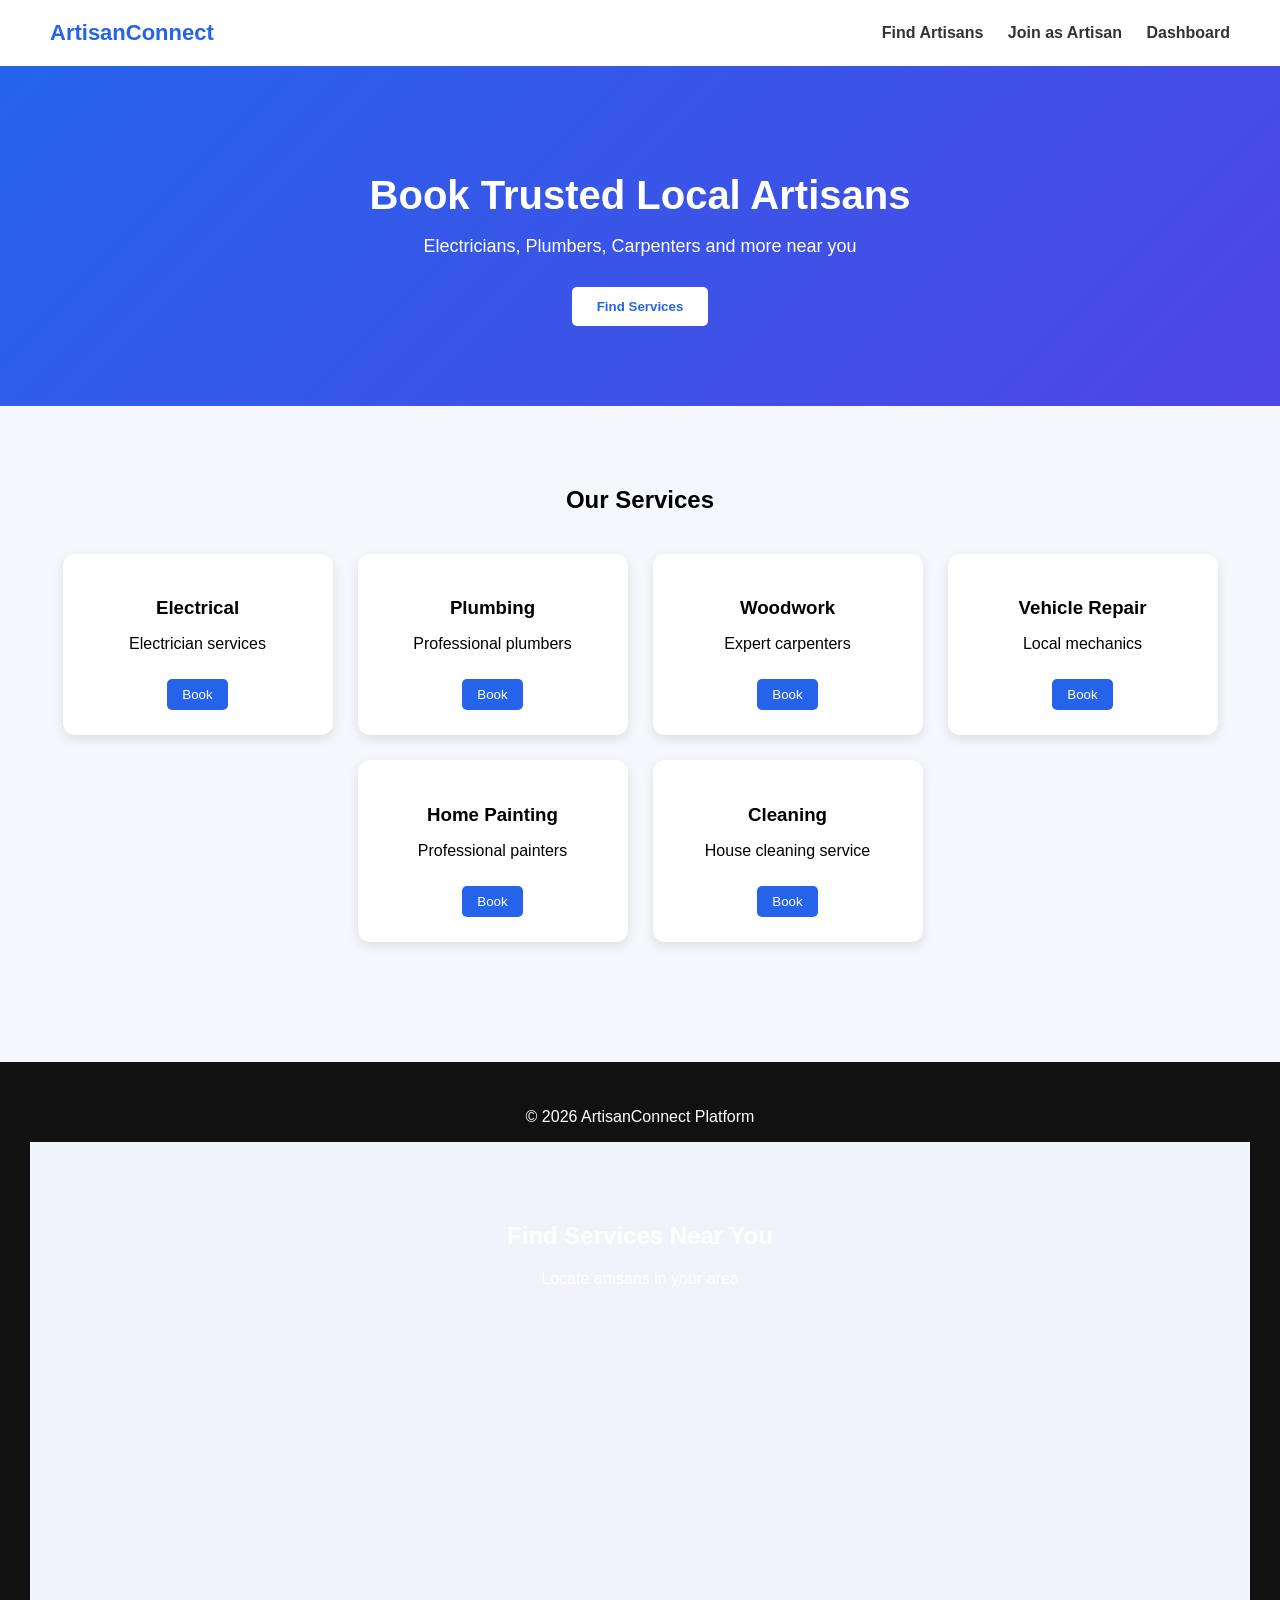
<file: index.html>
<!DOCTYPE html>
<html>
<head>

<title>Local Artisan Services</title>

<style>

body{
font-family:Arial;
margin:0;
background:#f5f7fb;
}

header{
display:flex;
justify-content:space-between;
align-items:center;
padding:20px 50px;
background:white;
box-shadow:0 2px 10px rgba(0,0,0,0.1);
}

.logo{
font-size:22px;
font-weight:bold;
color:#2563eb;
}

nav a{
margin-left:20px;
text-decoration:none;
color:#333;
font-weight:bold;
}

.hero{
text-align:center;
padding:80px 20px;
background:linear-gradient(135deg,#2563eb,#4f46e5);
color:white;
}

.hero h1{
font-size:40px;
margin-bottom:10px;
}

.hero p{
font-size:18px;
margin-bottom:30px;
}

.hero button{
padding:12px 25px;
border:none;
background:white;
color:#2563eb;
font-weight:bold;
border-radius:5px;
cursor:pointer;
}

.services{
padding:60px 40px;
text-align:center;
}

.services h2{
margin-bottom:40px;
}

.cards{
display:flex;
flex-wrap:wrap;
justify-content:center;
gap:25px;
}

.card{
background:white;
padding:25px;
width:220px;
border-radius:12px;
box-shadow:0 4px 12px rgba(0,0,0,0.1);
transition:0.3s;
}

.card:hover{
transform:translateY(-5px);
}

.card h3{
margin-bottom:10px;
}

.card button{
margin-top:10px;
background:#2563eb;
color:white;
border:none;
padding:8px 15px;
border-radius:5px;
cursor:pointer;
}

footer{
text-align:center;
padding:30px;
background:#111;
color:white;
margin-top:60px;
}

</style>

</head>

<body>

<header>

<div class="logo">ArtisanConnect</div>

<nav>
<a href="artisans.html">Find Artisans</a>
<a href="register-artisan.html">Join as Artisan</a>
<a href="artisan-dashboard.html">Dashboard</a>
</nav>

</header>


<div class="hero">

<h1>Book Trusted Local Artisans</h1>

<p>Electricians, Plumbers, Carpenters and more near you</p>

<a href="artisans.html">
<button>Find Services</button>
</a>

</div>


<div class="services">

<h2>Our Services</h2>

<div class="cards">

<div class="card">
<h3>Electrical</h3>
<p>Electrician services</p>
<a href="booking.html?service=Electrician">
<button>Book</button>
</a>
</div>

<div class="card">
<h3>Plumbing</h3>
<p>Professional plumbers</p>
<a href="booking.html?service=Plumber">
<button>Book</button>
</a>
</div>

<div class="card">
<h3>Woodwork</h3>
<p>Expert carpenters</p>
<a href="booking.html?service=Carpenter">
<button>Book</button>
</a>
</div>

<div class="card">
<h3>Vehicle Repair</h3>
<p>Local mechanics</p>
<a href="booking.html?service=Mechanic">
<button>Book</button>
</a>
</div>

<div class="card">
<h3>Home Painting</h3>
<p>Professional painters</p>
<a href="booking.html?service=Painter">
<button>Book</button>
</a>
</div>

<div class="card">
<h3>Cleaning</h3>
<p>House cleaning service</p>
<a href="booking.html?service=House Cleaner">
<button>Book</button>
</a>
</div>

</div>

</div>


<footer>

<p>© 2026 ArtisanConnect Platform</p>

<section style="padding:60px 40px;text-align:center;background:#f0f3fa;">

<h2>Find Services Near You</h2>

<p>Locate artisans in your area</p>

<iframe
src="https://www.google.com/maps?q=local+services+near+me&output=embed"
width="90%"
height="350"
style="border:0;border-radius:10px;">
</iframe>

</section>

</footer>

</body>
</html>
</file>
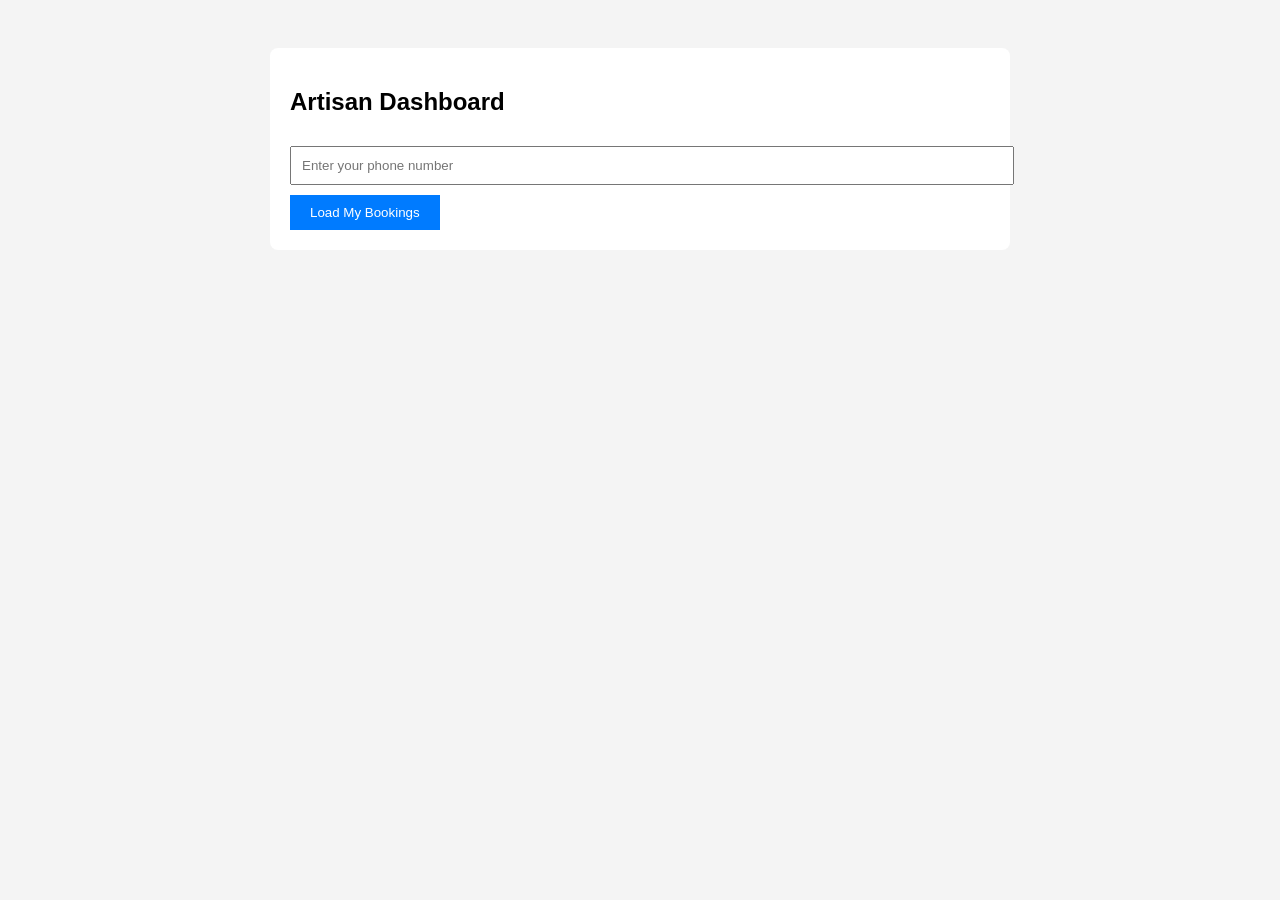
<file: artisan-dashboard.html>
<!DOCTYPE html>
<html>
<head>
<title>Artisan Dashboard</title>

<style>
body{
font-family: Arial;
background:#f4f4f4;
padding:40px;
}

.container{
max-width:700px;
margin:auto;
background:white;
padding:20px;
border-radius:8px;
}

input{
width:100%;
padding:10px;
margin:10px 0;
}

button{
padding:10px 20px;
background:#007bff;
color:white;
border:none;
cursor:pointer;
}

.booking{
border:1px solid #ddd;
padding:10px;
margin-top:10px;
}
</style>

</head>

<body>

<div class="container">

<h2>Artisan Dashboard</h2>

<input id="artisanPhone" placeholder="Enter your phone number">

<button onclick="loadBookings()">Load My Bookings</button>

<div id="bookingList"></div>

</div>

<script>

function loadBookings(){

let phone = document.getElementById("artisanPhone").value;

let bookings = JSON.parse(localStorage.getItem("bookings")) || [];

let filtered = bookings.filter(function(b){
return b.artisanPhone === phone;
});

let container = document.getElementById("bookingList");

container.innerHTML = "";

if(filtered.length === 0){
container.innerHTML = "<p>No bookings found</p>";
return;
}

filtered.forEach(function(b){

container.innerHTML += `
<div class="booking">
<p><b>Customer:</b> ${b.customerName}</p>
<p><b>Phone:</b> ${b.phone}</p>
<p><b>Service:</b> ${b.service}</p>
<p><b>Date:</b> ${b.date}</p>
<p><b>Time:</b> ${b.time}</p>
</div>
`;

});

}

</script>

</body>
</html>
</file>
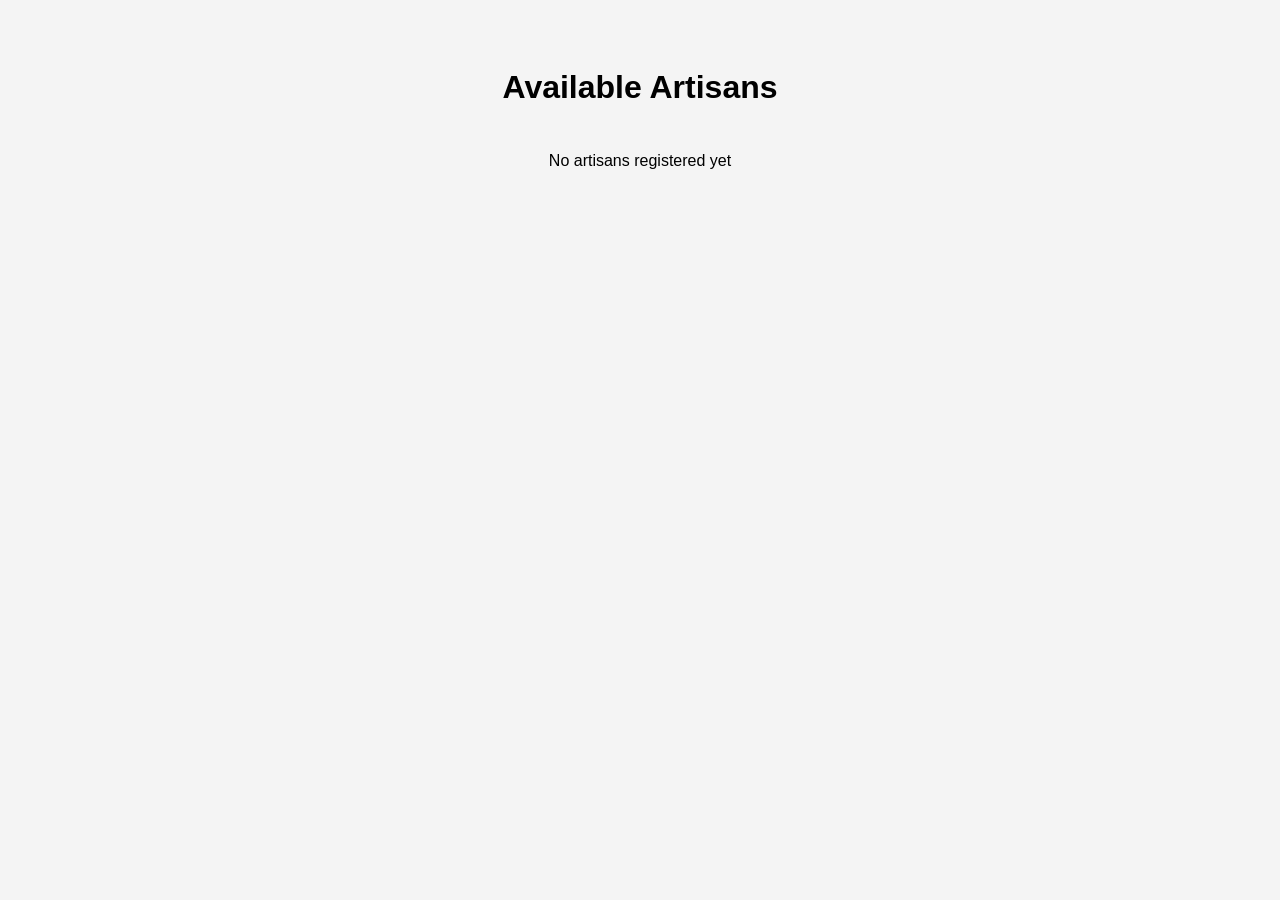
<file: artisans.html>
<!DOCTYPE html>
<html>
<head>
<title>Available Artisans</title>

<style>

body{
font-family:Arial;
background:#f4f4f4;
padding:40px;
}

h1{
text-align:center;
}

.container{
display:flex;
flex-wrap:wrap;
gap:20px;
justify-content:center;
margin-top:30px;
}

.card{
background:white;
padding:20px;
border-radius:10px;
width:220px;
box-shadow:0 4px 10px rgba(0,0,0,0.1);
text-align:center;
}

button{
background:#0077ff;
color:white;
border:none;
padding:10px;
cursor:pointer;
border-radius:5px;
}

</style>

</head>

<body>

<h1>Available Artisans</h1>

<div class="container" id="artisanList"></div>


<script>

let artisans = JSON.parse(localStorage.getItem("artisans")) || []

let list = document.getElementById("artisanList")

if(artisans.length===0){

list.innerHTML="<p>No artisans registered yet</p>"

}

artisans.forEach(a=>{

list.innerHTML += `

<div class="card">

<h3>${a.name}</h3>

<p><b>Service:</b> ${a.service}</p>

<p><b>Location:</b> ${a.location}</p>

<p><b>Phone:</b> ${a.phone}</p>

<a href="booking.html?artisan=${a.phone}">

<button>Book Service</button>

</a>

</div>

`

})

</script>

</body>
</html>
</file>
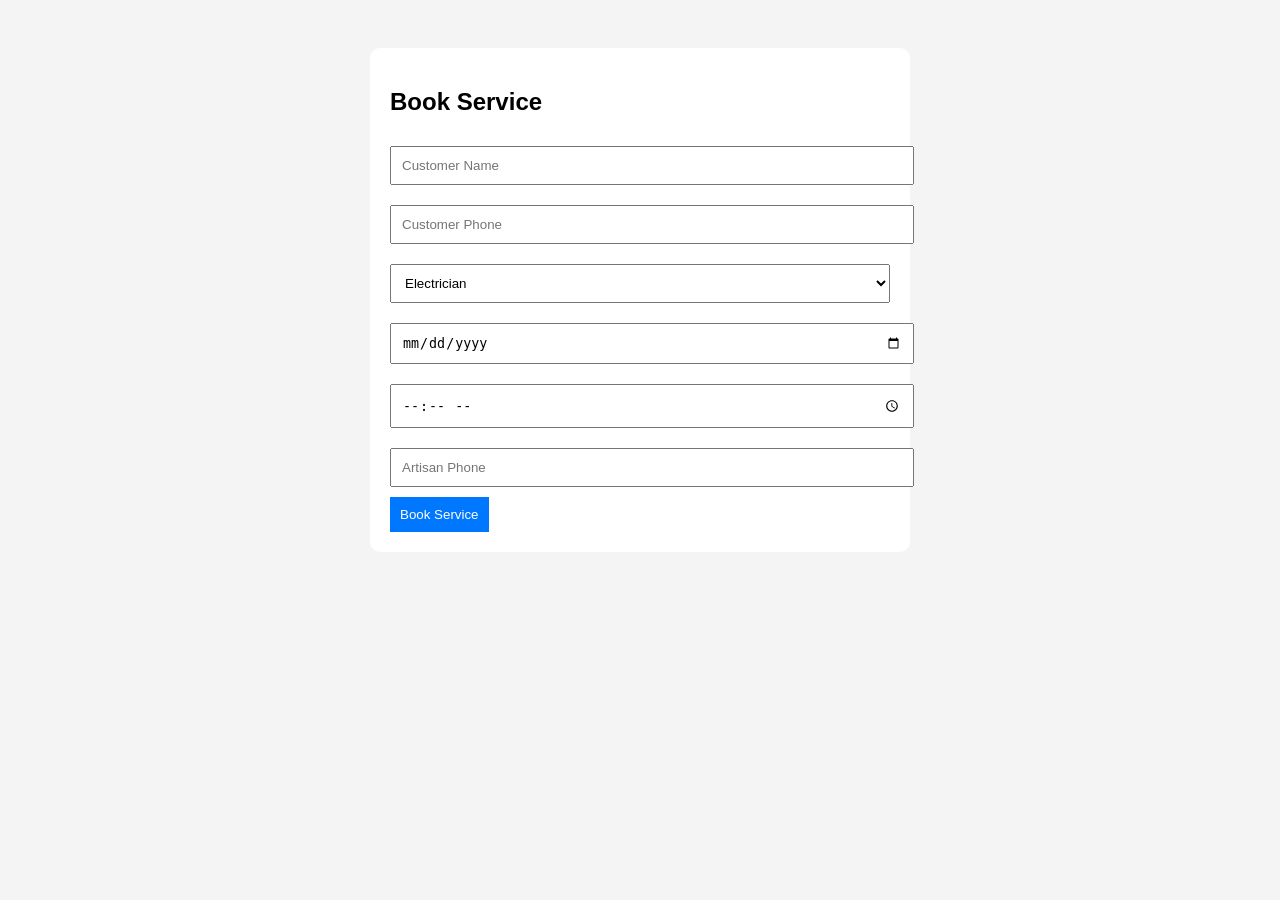
<file: booking.html>
<!DOCTYPE html>
<html>
<head>
<title>Book Service</title>

<style>

body{
font-family:Arial;
background:#f4f4f4;
padding:40px;
}

.container{
background:white;
max-width:500px;
margin:auto;
padding:20px;
border-radius:10px;
}

input,select{
width:100%;
padding:10px;
margin:10px 0;
}

button{
background:#0077ff;
color:white;
border:none;
padding:10px;
cursor:pointer;
}

</style>

</head>

<body>

<div class="container">

<h2>Book Service</h2>

<input id="name" placeholder="Customer Name">

<input id="phone" placeholder="Customer Phone">

<select id="service">

<option>Electrician</option>
<option>Plumber</option>
<option>Carpenter</option>
<option>Mechanic</option>
<option>Painter</option>
<option>House Cleaner</option>

</select>

<input type="date" id="date">

<input type="time" id="time">

<input id="artisanPhone" placeholder="Artisan Phone">

<button onclick="saveBooking()">Book Service</button>

</div>


<script>

const params=new URLSearchParams(window.location.search)

const service=params.get("service")
const artisan=params.get("artisan")

if(service){
document.getElementById("service").value=service
}

if(artisan){
document.getElementById("artisanPhone").value=artisan
}

function saveBooking(){

let bookings=JSON.parse(localStorage.getItem("bookings"))||[]

let booking={

customerName:document.getElementById("name").value,
phone:document.getElementById("phone").value,
service:document.getElementById("service").value,
date:document.getElementById("date").value,
time:document.getElementById("time").value,
artisanPhone:document.getElementById("artisanPhone").value

}

bookings.push(booking)

localStorage.setItem("bookings",JSON.stringify(bookings))

alert("Booking Saved Successfully")

}

</script>

</body>
</html>
</file>
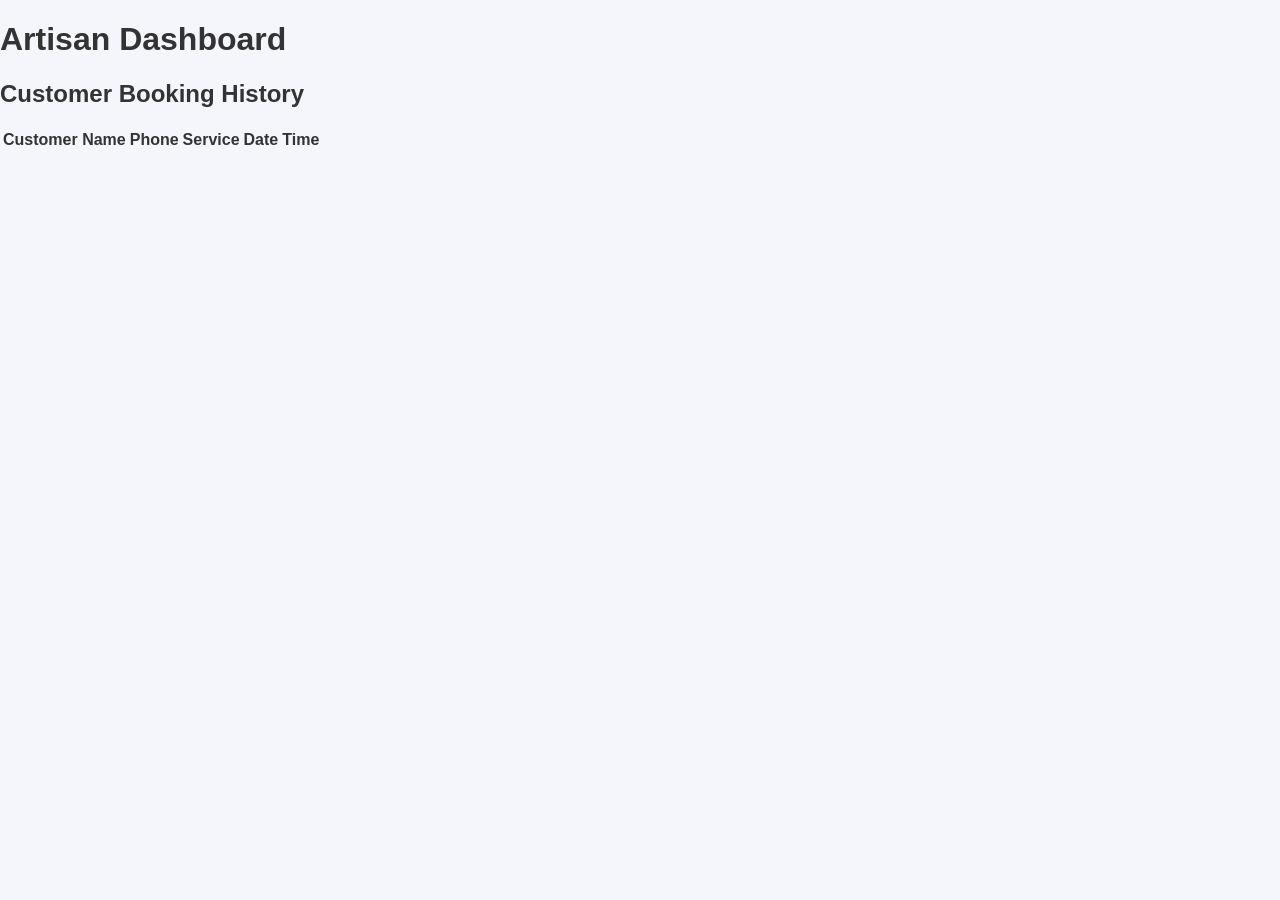
<file: dashboard.html>
<!DOCTYPE html>
<html>
<head>

<title>Artisan Dashboard</title>
<link rel="stylesheet" href="style.css">

</head>

<body>

<header>
<h1>Artisan Dashboard</h1>
</header>

<div class="container">

<h2>Customer Booking History</h2>

<table id="bookingTable">

<tr>
<th>Customer Name</th>
<th>Phone</th>
<th>Service</th>
<th>Date</th>
<th>Time</th>
</tr>

</table>

</div>

<script>

let bookings = JSON.parse(localStorage.getItem("bookings")) || [];

let table = document.getElementById("bookingTable");

bookings.forEach(function(booking){

let row = table.insertRow();

row.insertCell(0).innerText = booking.name;
row.insertCell(1).innerText = booking.phone;
row.insertCell(2).innerText = booking.service;
row.insertCell(3).innerText = booking.date;
row.insertCell(4).innerText = booking.time;

});

</script>

</body>
</html>
</file>
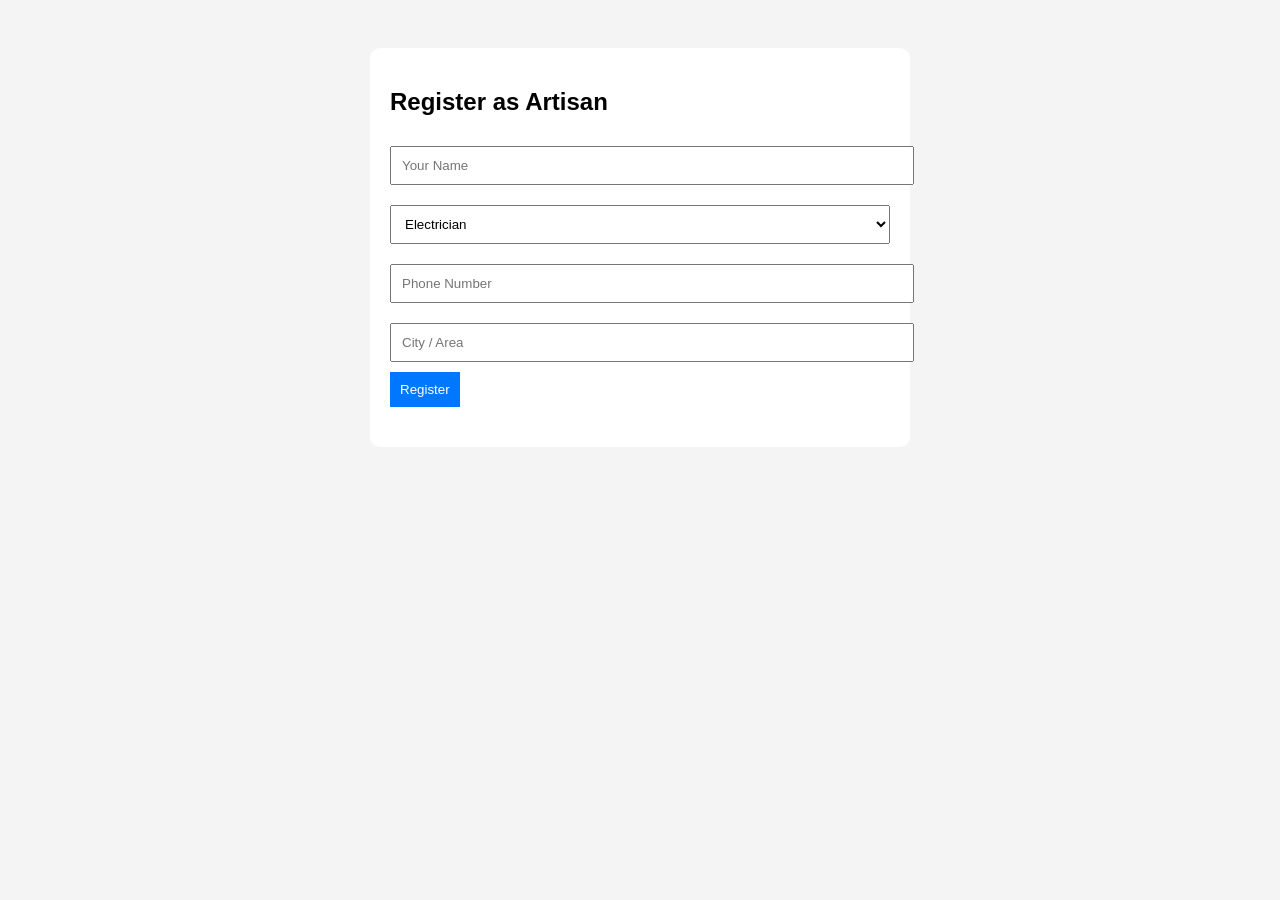
<file: register-artisan.html>
<!DOCTYPE html>
<html>
<head>
<title>Artisan Registration</title>

<style>

body{
font-family:Arial;
background:#f4f4f4;
padding:40px;
}

.container{
background:white;
max-width:500px;
margin:auto;
padding:20px;
border-radius:10px;
}

input,select{
width:100%;
padding:10px;
margin:10px 0;
}

button{
background:#0077ff;
color:white;
border:none;
padding:10px;
cursor:pointer;
}

#qrSection{
margin-top:20px;
text-align:center;
}

</style>

</head>

<body>

<div class="container">

<h2>Register as Artisan</h2>

<input id="name" placeholder="Your Name">

<select id="service">

<option>Electrician</option>
<option>Plumber</option>
<option>Carpenter</option>
<option>Mechanic</option>
<option>Painter</option>
<option>House Cleaner</option>

</select>

<input id="phone" placeholder="Phone Number">

<input id="location" placeholder="City / Area">

<button onclick="registerArtisan()">Register</button>

<div id="qrSection"></div>

</div>


<script>

function registerArtisan(){

let artisans = JSON.parse(localStorage.getItem("artisans")) || []

let name=document.getElementById("name").value
let service=document.getElementById("service").value
let phone=document.getElementById("phone").value
let location=document.getElementById("location").value

let artisan={
name:name,
service:service,
phone:phone,
location:location
}

artisans.push(artisan)

localStorage.setItem("artisans",JSON.stringify(artisans))

alert("Registration Successful")

generateQR(phone)

}

function generateQR(phone){

let website="https://sprightly-paletas-a58eab.netlify.app"

let bookingLink=website+"/booking.html?artisan="+phone

let qrImage="https://api.qrserver.com/v1/create-qr-code/?size=200x200&data="+bookingLink

document.getElementById("qrSection").innerHTML=`

<h3>Your Booking QR Code</h3>

<p>Customers scan this to book your service</p>

<img src="${qrImage}">

<p>${bookingLink}</p>

`

}

</script>

</body>
</html>
</file>
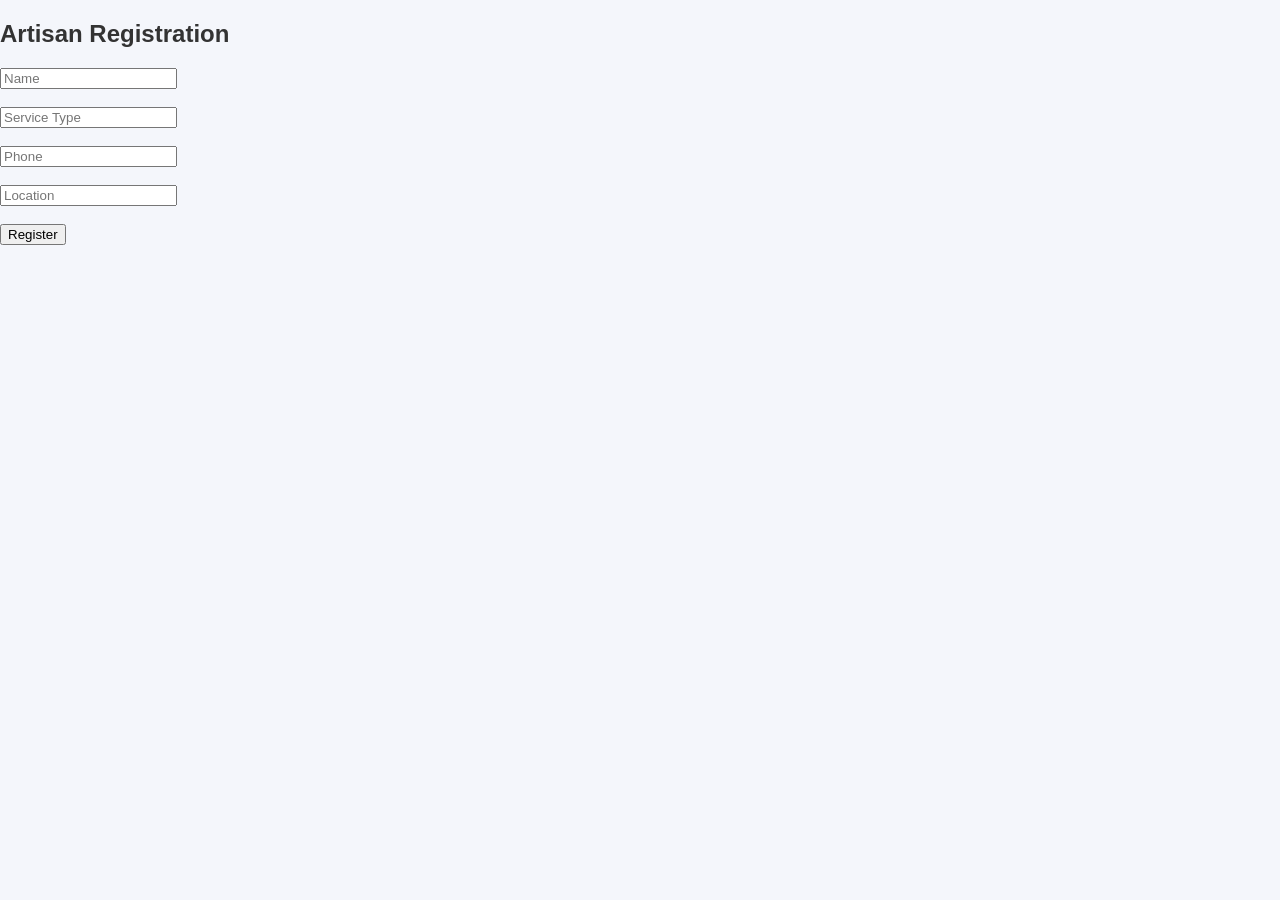
<file: register.html>
<!DOCTYPE html>
<html>
<head>
    <title>Register Artisan</title>
    <link rel="stylesheet" href="style.css">
</head>
<body>

<h2>Artisan Registration</h2>

<form id="artisanForm">
    <input type="text" id="name" placeholder="Name" required><br><br>
    <input type="text" id="service" placeholder="Service Type" required><br><br>
    <input type="text" id="phone" placeholder="Phone" required><br><br>
    <input type="text" id="location" placeholder="Location" required><br><br>
    <button type="submit">Register</button>
</form>

<script>
window.onload = function() {
    document.getElementById("artisanForm").addEventListener("submit", function(e) {
        e.preventDefault();

        const id = Date.now();

        const artisan = {
            id: id,
            name: document.getElementById("name").value,
            service: document.getElementById("service").value,
            phone: document.getElementById("phone").value,
            location: document.getElementById("location").value
        };

        let artisans = JSON.parse(localStorage.getItem("artisans")) || [];
        artisans.push(artisan);

        localStorage.setItem("artisans", JSON.stringify(artisans));

        alert("Registration Successful!");
        window.location.href = "profile.html?id=" + id;
    });
};
</script>

</body>
</html>
</file>
<file: style.css>
body{
font-family:'Poppins',sans-serif;
margin:0;
background:#f4f6fb;
color:#333;
}


/* NAVBAR */

.navbar{
display:flex;
justify-content:space-between;
align-items:center;
padding:18px 60px;
background:white;
box-shadow:0 2px 10px rgba(0,0,0,0.08);
}

.logo{
font-size:20px;
font-weight:600;
}

.logo i{
color:#3b82f6;
margin-right:8px;
}

nav a{
margin:0 12px;
text-decoration:none;
color:#555;
font-weight:500;
}

nav a.active{
color:#2563eb;
}

.start-btn{
background:#2563eb;
color:white;
border:none;
padding:10px 20px;
border-radius:8px;
cursor:pointer;
}


/* HERO */

.hero{
display:flex;
justify-content:space-between;
align-items:center;
padding:80px 70px;
}

.hero-left{
max-width:520px;
}

.hero-left h1{
font-size:44px;
line-height:1.3;
}

.hero-left span{
color:#2563eb;
}

.hero-left p{
margin:20px 0;
color:#555;
}

.hero-btn{
background:#2563eb;
color:white;
border:none;
padding:14px 28px;
border-radius:10px;
font-size:16px;
cursor:pointer;
}

.customers{
margin-top:18px;
color:#444;
}

.hero-right img{
width:340px;
}


/* SERVICES */

.services{
padding:60px 40px;
text-align:center;
}

.services h2{
font-size:32px;
margin-bottom:40px;
}

.services span{
color:#2563eb;
}

.service-grid{
display:grid;
grid-template-columns:repeat(6,1fr);
gap:25px;
}

.service-card{
background:white;
padding:25px;
border-radius:15px;
box-shadow:0 6px 20px rgba(0,0,0,0.08);
transition:0.3s;
}

.service-card:hover{
transform:translateY(-6px);
}

.service-card i{
font-size:30px;
color:#2563eb;
margin-bottom:10px;
}


/* STATS */

.stats{
background:#0f2a44;
color:white;
display:flex;
justify-content:space-around;
padding:35px 0;
margin-top:40px;
}

.stat{
text-align:center;
}

.stat i{
font-size:24px;
margin-bottom:6px;
}

.stat h3{
font-size:26px;
margin:0;
}
</file>
